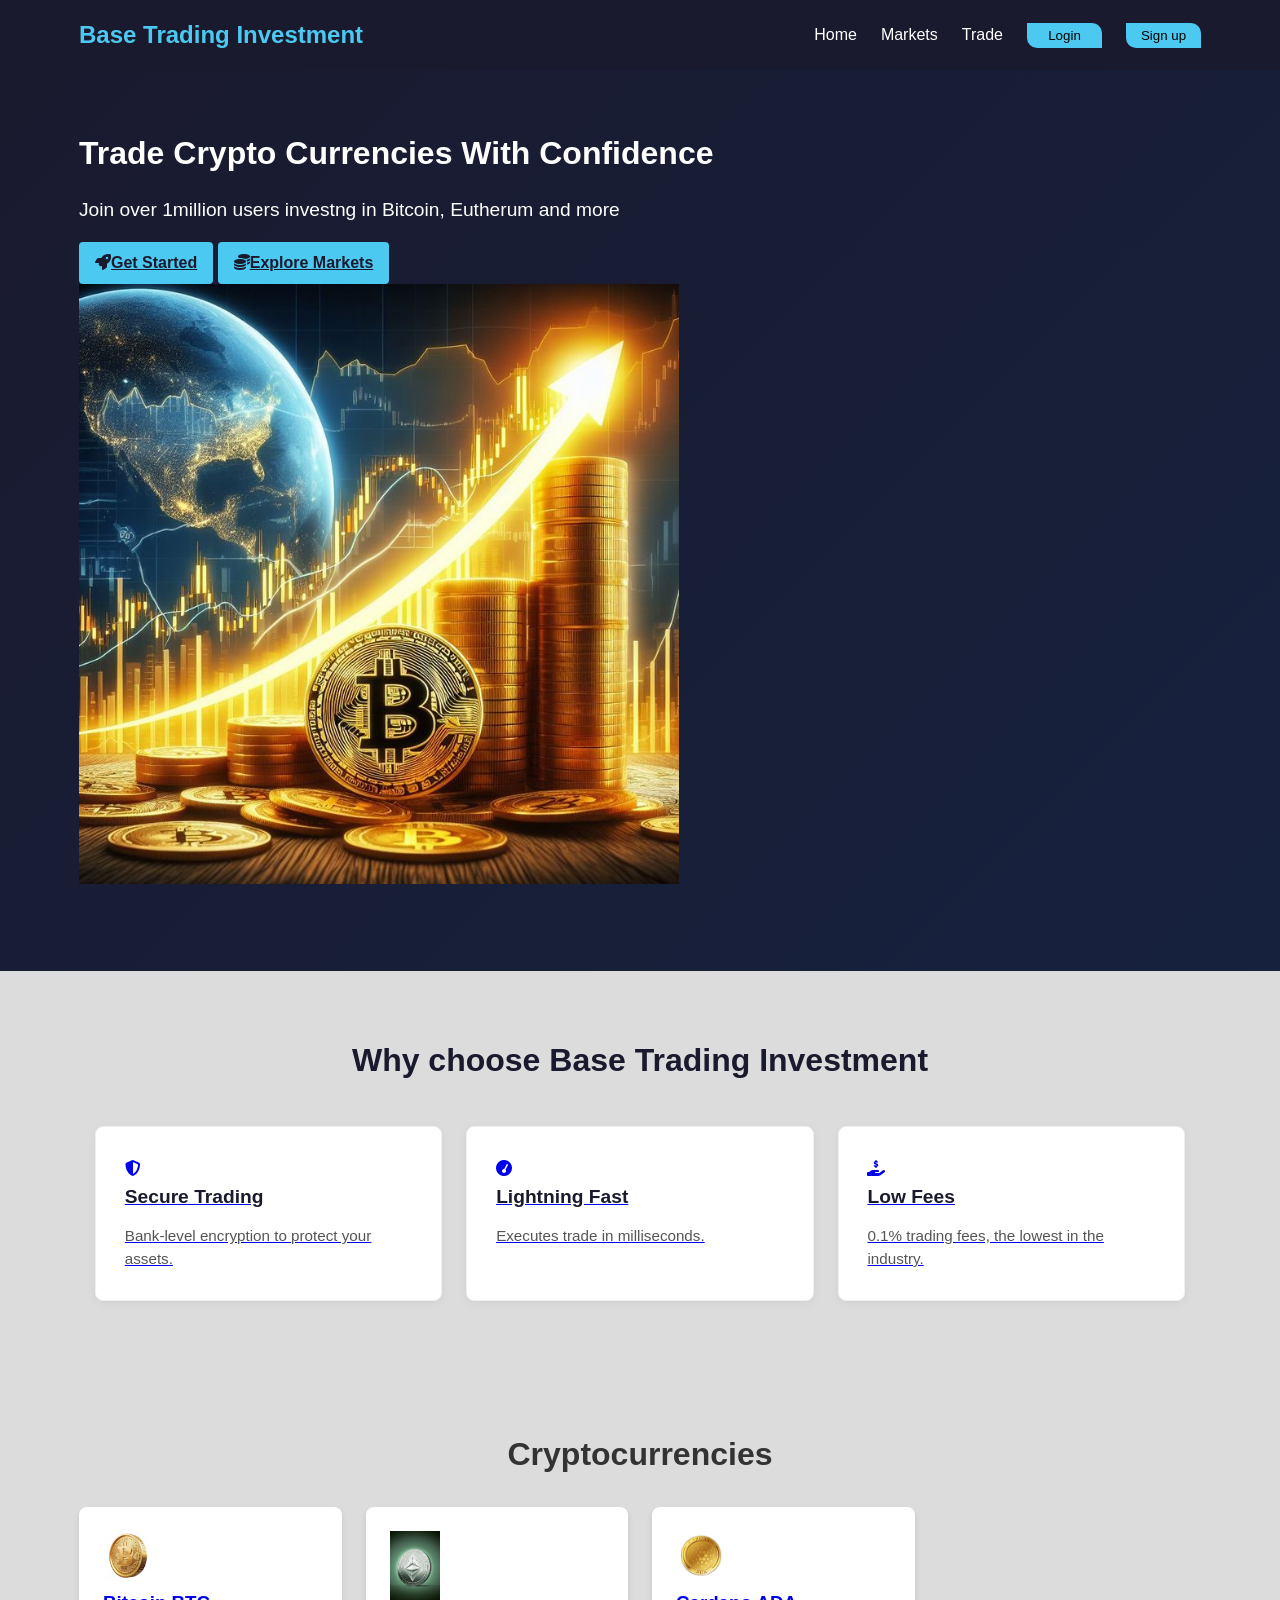
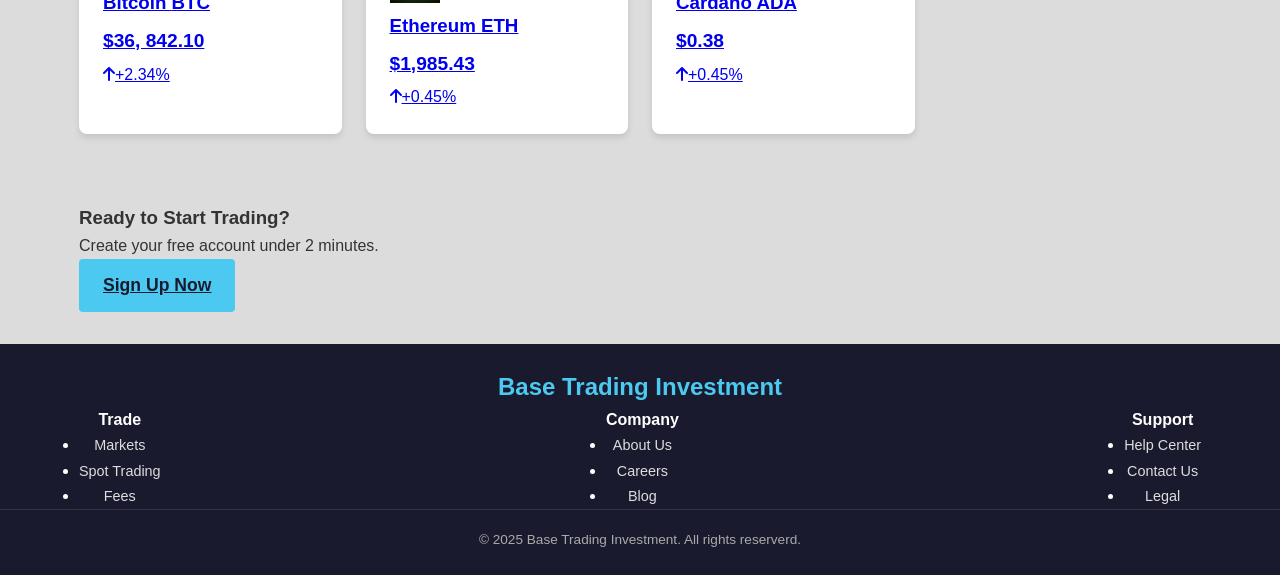
<file: index.html>
<!DOCTYPE html>
<html lang="en">
  <head>
    <meta charset="UTF-8" />
    <meta name="viewport" content="width=device-width, initial-scale=1.0" />
    <title>Base Trading Investment</title>
    <link rel="stylesheet" href="style.css" />
    <link
      rel="stylesheet"
      href="https://cdnjs.cloudflare.com/ajax/libs/font-awesome/6.5.0/css/all.min.css"
    />
  </head>
  <body>
    <header>
      <div class="container">
        <div class="logo">Base Trading Investment</div>
        <nav>
          <ul>
            <li><a href="index.html">Home</a></li>
            <li><a href="#">Markets</a></li>
            <li><a href="#">Trade</a></li>
            <li>
              <button><a href="login.html">Login</a></button>
            </li>
            <li>
              <button><a href="register.html">Sign up</a></button>
            </li>
          </ul>
        </nav>
        <p class="bar">
          <i class="fa-solid fa-bars" onclick="displayToggle()"></i>
        </p>
      </div>
    </header>
    <div class="menu">
      <p><i class="fa-solid fa-x" onclick="hideToggle()"></i></p>
      <ul>
        <li><a href="index.html">Home</a></li>
        <li><a href="#">Markets</a></li>
        <li><a href="#">Trade</a></li>
        <li><a href="login.html">Login</a></li>
        <li><a href="register.html">Sign up</a></li>
      </ul>
    </div>

    <section class="hero">
      <div class="container">
        <div class="hero-content">
          <h1>Trade Crypto Currencies <span>With Confidence</span></h1>
          <p>Join over 1million users investng in Bitcoin, Eutherum and more</p>
          <div class="hero-buttons">
            <a href="register.html" class="btn btn-primary"
              ><i class="fa-solid fa-rocket"></i>Get Started</a
            >
            <a href="#Markets" class="btn btn-outline"
              ><i class="fa-solid fa-coins"></i>Explore Markets</a
            >
          </div>
        </div>
        <div class="hero-image">
          <img
            src="images/My btc.jpeg"
            alt="Crypto currency illustration"
            width="600"
          />
        </div>
      </div>
    </section>
    <section class="features">
      <div class="container">
        <h2>Why choose Base Trading Investment</h2>
        <div class="features-grid">
          <!--feature 1-->
          <a href="#Markets" class="feature-card">
            <div class="feature-icon">
              <i class="fa-solid fa-shield-halved"></i>
            </div>
            <h3>Secure Trading</h3>
            <p>Bank-level encryption to protect your assets.</p>
          </a>
          <!--feature 2-->
          <a href="#trade" class="feature-card">
            <div class="feature-icon">
              <i class="fa-solid fa-gauge-simple-high"></i>
            </div>
            <h3>Lightning Fast</h3>
            <p>Executes trade in milliseconds.</p>
          </a>
          <!--feature 3-->
          <a href="register.html" class="feature-card">
            <div class="feature-icon">
              <i class="fa-solid fa-hand-holding-dollar"></i>
            </div>
            <h3>Low Fees</h3>
            <p>0.1% trading fees, the lowest in the industry.</p>
          </a>
        </div>
      </div>
    </section>
    <!--market overview-->
    <section class="market-overview" id="markets">
      <div class="container">
        <h2>Cryptocurrencies</h2>
        <div class="crypto-grid">
          <!--crypto 1-->
          <a href="#trade" class="crypto-card">
            <img src="images/btc-image.jpeg" alt="Bitcoin" width="50" />
            <h3>Bitcoin <span>BTC</span></h3>
            <p class="price">$36, 842.10</p>
            <p class="change-positive">
              <i class="fa-solid fa-arrow-up"></i>+2.34%
            </p>
          </a>
          <!--crypto 2-->
          <a href="#trade" class="crypto-card">
            <img src="images/Eutherum.jpeg" alt="Ethereum" width="50" />
            <h3>Ethereum <span>ETH</span></h3>
            <p class="price">$1,985.43</p>
            <p class="change-positive">
              <i class="fa-solid fa-arrow-up"></i>+0.45%
            </p>
          </a>
          <!--crypto 3-->
          <a href="#trade" class="crypto-card">
            <img src="images/cardano.jpeg" alt="Cradano" width="50" />
            <h3>Cardano <span>ADA</span></h3>
            <p class="price">$0.38</p>
            <p class="change-positve">
              <i class="fa-solid fa-arrow-up"></i>+0.45%
            </p>
          </a>
        </div>
      </div>
    </section>
    <section class="cta">
      <div class="container">
        <h3>Ready to Start Trading?</h3>
        <p>Create your free account under 2 minutes.</p>
        <a href="register.html" class="btn btn-large">Sign Up Now</a>
      </div>
    </section>
    <!--footer-->
    <footer>
      <div class="container">
        <div class="logo">Base Trading Investment</div>
        <div class="footer-links">
          <div class="footer-column">
            <h4>Trade</h4>
            <ul>
              <li><a href="#markets">Markets</a></li>
              <li><a href="#trade">Spot Trading</a></li>
              <li><a href="#">Fees</a></li>
            </ul>
          </div>
          <div class="footer-column">
            <h4>Company</h4>
            <ul>
              <li><a href="#">About Us</a></li>
              <li><a href="#">Careers</a></li>
              <li><a href="#">Blog</a></li>
            </ul>
          </div>
          <div class="footer-column">
            <h4>Support</h4>
            <ul>
              <li><a href="#">Help Center</a></li>
              <li><a href="#">Contact Us</a></li>
              <li><a href="#">Legal</a></li>
            </ul>
          </div>
        </div>
      </div>
      <div class="footer-bottom">
        <p>&copy; 2025 Base Trading Investment. All rights reserverd.</p>
      </div>
    </footer>
  </body>
  <script src="script.js"></script>
</html>
</file>
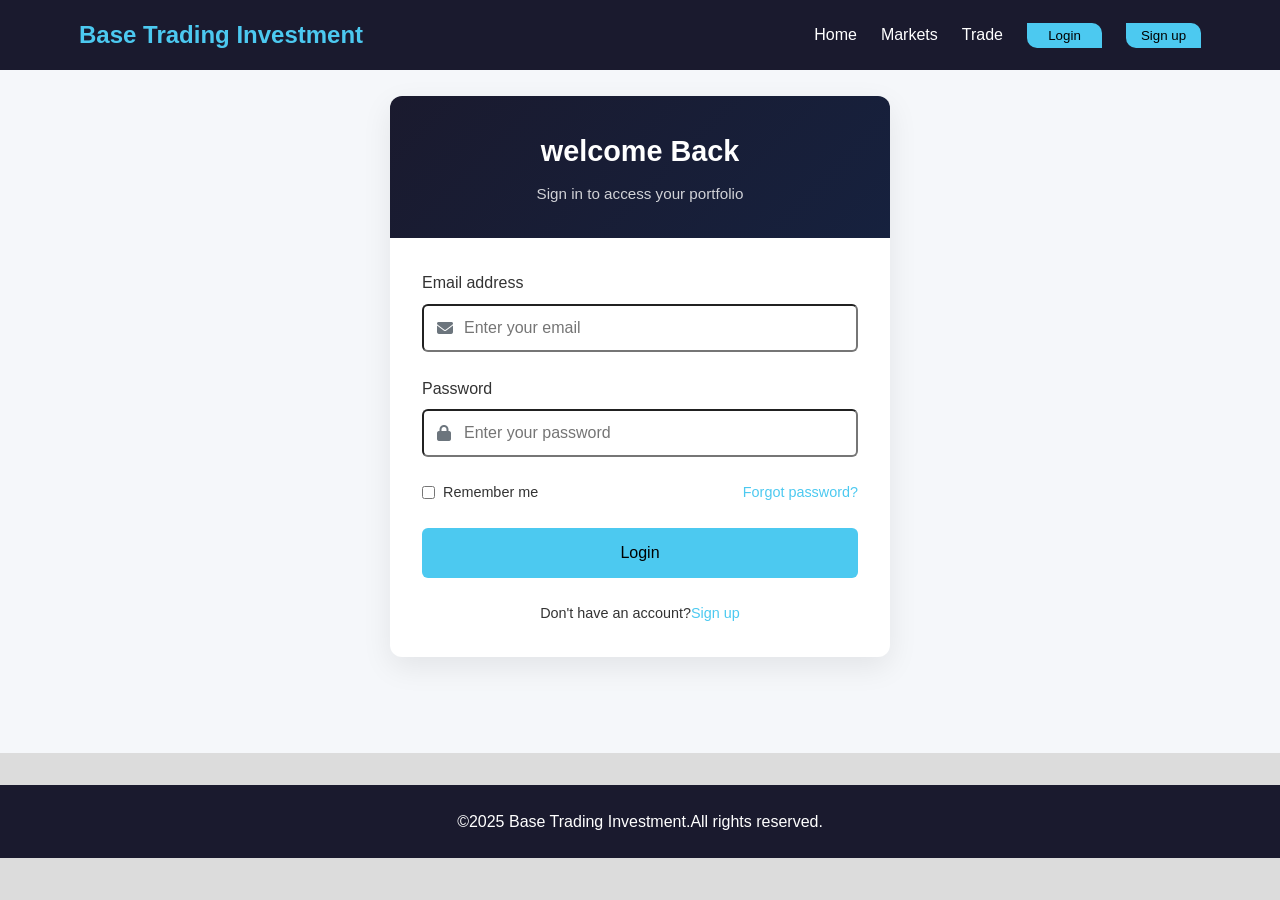
<file: login.html>
<!DOCTYPE html>
<html lang="en">
  <head>
    <meta charset="UTF-8" />
    <meta name="viewport" content="width=device-width, initial-scale=1.0" />
    <title>login-Base Trading Investment</title>
    <link rel="stylesheet" href="style.css" />
    <link
      rel="stylesheet"
      href="https://cdnjs.cloudflare.com/ajax/libs/font-awesome/6.5.0/css/all.min.css"
    />
  </head>
  <body>
    <header>
      <div class="container">
        <div class="logo">Base Trading Investment</div>
        <nav>
          <ul>
            <li><a href="index.html">Home</a></li>
            <li><a href="#">Markets</a></li>
            <li><a href="#">Trade</a></li>
            <li>
              <button><a href="login.html">Login</a></button>
            </li>
            <li>
              <button><a href="register.html">Sign up</a></button>
            </li>
          </ul>
        </nav>
        <p class="bar">
          <i class="fa-solid fa-bars" onclick="displayToggle()"></i>
        </p>
      </div>
    </header>
    <div class="menu">
      <p><i class="fa-solid fa-x" onclick="hideToggle()"></i></p>
      <ul>
        <li><a href="index.html">Home</a></li>
        <li><a href="#">Markets</a></li>
        <li><a href="#">Trade</a></li>
        <li><a href="login.html">Login</a></li>
        <li><a href="register.html">Sign up</a></li>
      </ul>
    </div>
    <section class="auth-section">
      <div class="container">
        <div class="auth-card">
          <div class="auth-header">
            <h2>welcome Back</h2>
            <p>Sign in to access your portfolio</p>
          </div>
          <form id="loginform">
            <div class="form-group">
              <label for="email">Email address</label>
              <div class="input-with-icon">
                <i class="fa-solid fa-envelope"></i>
                <input
                  type="email"
                  name="email"
                  id="email"
                  placeholder="Enter your email"
                  required
                />
              </div>
            </div>
            <div class="form-group">
              <label for="password">Password</label>
              <div class="input-with-icon">
                <i class="fa-solid fa-lock"></i>
                <input
                  type="password"
                  name="password"
                  id="password"
                  placeholder="Enter your password"
                  required
                />
              </div>
            </div>
            <div class="form-options">
              <label class="remember-me">
                <input type="checkbox" />Remember me
              </label>
              <a href="#" class="forgot-password">Forgot password?</a>
            </div>
            <button type="submit" class="btn-btn-block">Login</button>
            <div class="auth-footer">
              <p>Don't have an account?<a href="register.html">Sign up</a></p>
            </div>
          </form>
        </div>
      </div>
    </section>
    <footer>
      <p>&copy;2025 Base Trading Investment.All rights reserved.</p>
    </footer>
  </body>
  <script src="script.js"></script>
</html>
</file>
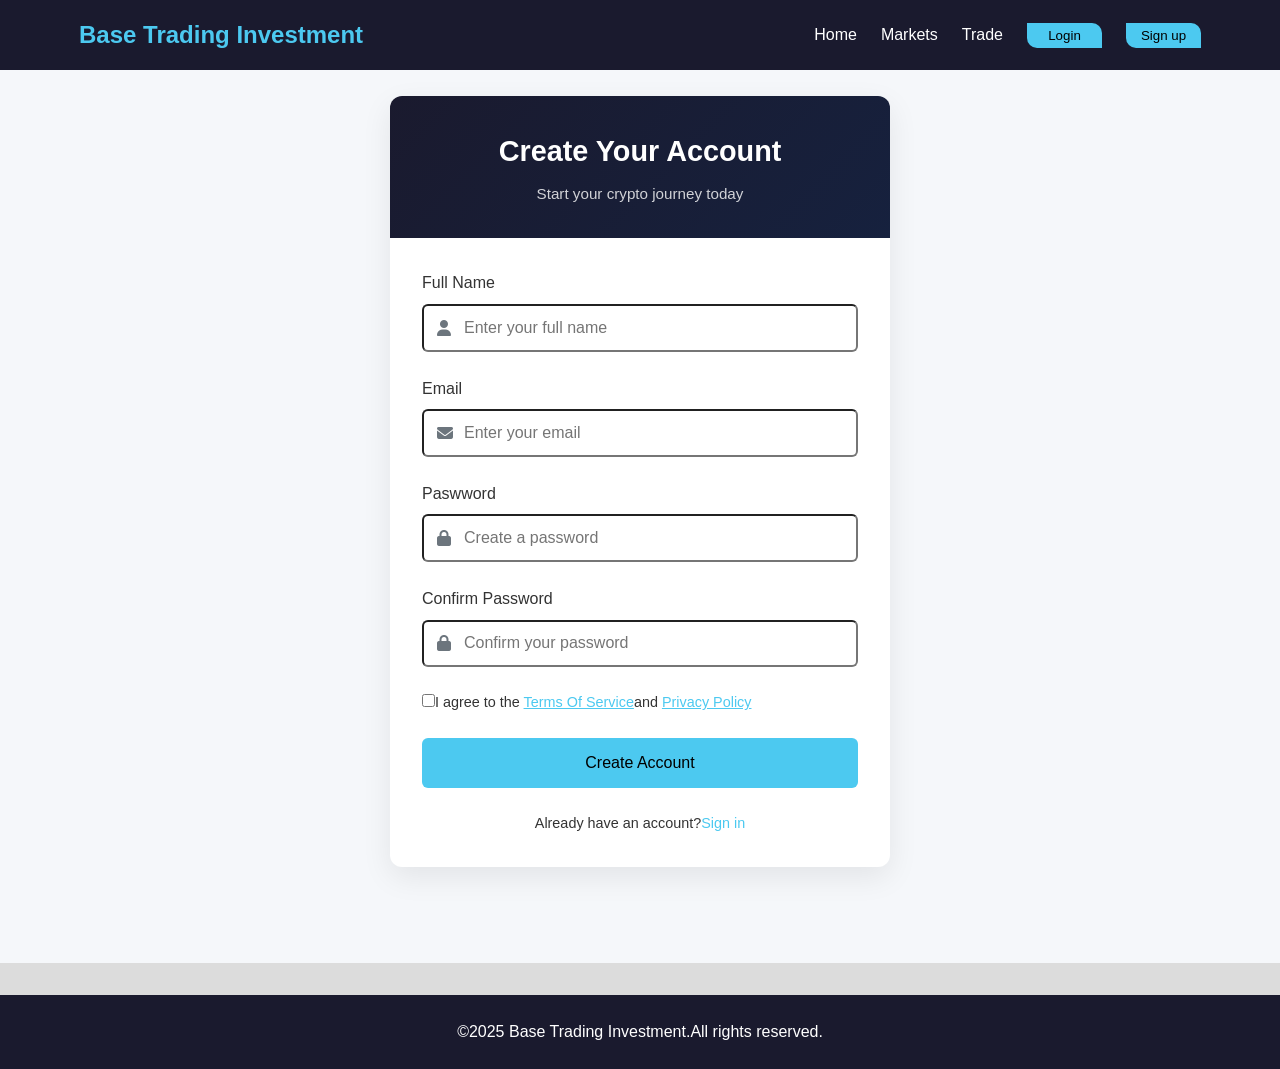
<file: register.html>
<!DOCTYPE html>
<html lang="en">
  <head>
    <meta charset="UTF-8" />
    <meta name="viewport" content="width=device-width, initial-scale=1.0" />
    <title>register-Base Trading Investment</title>
    <link rel="stylesheet" href="style.css" />
    <link
      rel="stylesheet"
      href="https://cdnjs.cloudflare.com/ajax/libs/font-awesome/6.5.0/css/all.min.css"
    />
  </head>
  <body>
    <header>
      <div class="container">
        <div class="logo">Base Trading Investment</div>
        <nav>
          <ul>
            <li><a href="index.html">Home</a></li>
            <li><a href="#">Markets</a></li>
            <li><a href="#">Trade</a></li>
            <li>
              <button><a href="login.html">Login</a></button>
            </li>
            <li>
              <button><a href="register.html">Sign up</a></button>
            </li>
          </ul>
        </nav>
        <p class="bar">
          <i class="fa-solid fa-bars" onclick="displayToggle()"></i>
        </p>
      </div>
    </header>
    <div class="menu">
      <p><i class="fa-solid fa-x" onclick="hideToggle()"></i></p>
      <ul>
        <li><a href="index.html">Home</a></li>
        <li><a href="#">Markets</a></li>
        <li><a href="#">Trade</a></li>
        <li><a href="login.html">Login</a></li>
        <li><a href="register.html">Sign up</a></li>
      </ul>
    </div>
    <section class="auth-section">
      <div class="container">
        <div class="auth-card">
          <div class="auth-header">
            <h2>Create Your Account</h2>
            <p>Start your crypto journey today</p>
          </div>
          <form id="registerform">
            <div class="form-group">
              <label for="regName">Full Name</label>
              <div class="input-with-icon">
                <i class="fa-solid fa-user"></i>
                <input
                  type="text"
                  name="name"
                  id="regName"
                  placeholder="Enter your full name"
                  required
                />
              </div>
            </div>
            <div class="form-group">
              <label for="regEmail">Email</label>
              <div class="input-with-icon">
                <i class="fa-solid fa-envelope"></i>
                <input
                  type="email"
                  name="email"
                  id="regEmail"
                  placeholder="Enter your email"
                  required
                />
              </div>
            </div>
            <div class="form-group">
              <label for="regPassword">Paswword</label>
              <div class="input-with-icon">
                <i class="fa-solid fa-lock"></i>
                <input
                  type="password"
                  name="password"
                  id="regPassword"
                  placeholder="Create a password"
                  required
                />
              </div>
            </div>
            <div class="form-group">
              <label for="regConfirmPassword">Confirm Password</label>
              <div class="input-with-icon">
                <i class="fa-solid fa-lock"></i>
                <input
                  type="password"
                  name="Confirm password"
                  id="regConfirmPassword"
                  placeholder="Confirm your password"
                  required
                />
              </div>
            </div>
            <div class="terms">
              <label>
                <input type="checkbox" />I agree to the
                <a href="#">Terms Of Service</a>and
                <a href="#">Privacy Policy</a>
              </label>
            </div>
            <button type="submit" class="btn-btn-block">Create Account</button>
            <div class="auth-footer">
              <p>Already have an account?<a href="login.html">Sign in</a></p>
            </div>
          </form>
        </div>
      </div>
    </section>
    <footer>
      <p>&copy;2025 Base Trading Investment.All rights reserved.</p>
    </footer>
  </body>
  <script src="script.js"></script>
</html>
</file>
<file: style.css>
* {
  margin: 0;
  padding: 0;
  box-sizing: border-box;
  font-family: "Segoe UI", Tahoma, Geneva, Verdana, sans-serif;
}

body {
  line-height: 1.6;
  color: #333;
  background-color: gainsboro;
}
.container {
  width: 90%;
  max-width: 1200px;
  margin: 0 auto;
  padding: 0 15px;
}
/*styles for the header*/
header {
  background-color: #1a1a2e;
  color: #fff;
  padding: 1rem 0;
  position: fixed;
  width: 100%;
  top: 0;
  z-index: 999;
}
header .container {
  display: flex;
  justify-content: space-between;
  align-items: center;
}
.logo {
  font-size: 1.5rem;
  font-weight: bold;
  color: #4cc9f0;
  transition: ease 1000ms;
}
.logo:hover {
  cursor: pointer;
  scale: 1.2;
}
nav ul {
  display: flex;
  list-style: none;
}
nav ul li {
  margin-left: 1.5rem;
}
nav ul li a {
  color: #fff;
  text-decoration: none;
  transition: ease 0.4s;
}
nav ul li a:hover,
button a {
  color: #4cc9f0;
  border-bottom: 2px solid #4cc9f0;
}
nav ul li button {
  background-color: transparent;
  width: 75px;
  height: 25px;
  border-radius: 0 10px;
  border: none;
  background-color: #4cc9f0;
  transition: ease 0.3s;
}
nav ul li button a {
  color: #000;
}
nav ul li button a:hover {
  color: #000;
}
nav ul li button:hover {
  box-shadow: 0 0 10px #4cc9f0;
  cursor: pointer;
}
.bar {
  display: none;
}
.btn {
  display: inline-block;
  background-color: #4cc9f0;
  color: #1a1a2e;
  padding: 0.5rem 1rem;
  border-radius: 4px;
  font-weight: bold;
  transition: back-ground 0.3s;
}
.btn:hover {
  background-color: #3aa8d8;
  color: #fff;
}
.btn-large {
  padding: 0.8rem 1.5rem;
  font-size: 1.1rem;
}

/*hero section*/
.hero {
  background: linear-gradient(135deg, #1a1a2e 0%, #16213e 100%);
  color: #fff;
  padding: 8rem 0 5rem;
}
.hero h1 {
  margin-bottom: 1rem;
  font-size: 2rem;
}
.hero p {
  font-size: 1.2rem;
  margin-bottom: 1rem;
  max-width: 700px;
}
/*feature*/
.features {
  padding: 4rem 0;
  background-color: gainsboro;
}
.features h2 {
  text-align: center;
  margin-bottom: 2.5rem;
  color: #1a1a2e;
  position: relative;
  font-size: 2rem;
}
.features-grid {
  display: grid;
  grid-template-columns: repeat(auto-fit, minmax(280px, 1fr));
  gap: 1.5rem;
  max-width: 1200px;
  margin: 0 auto;
  padding: 0 1rem;
}
.feature-card {
  background-color: #fff;
  border-radius: 8px;
  padding: 1.8rem;
  box-shadow: 0 2px 10px rgba(0, 0, 0, 0.05);
  transition: ease 0.3s;
  border: 1px solid #f0f0f0;
}
.feature-card:hover {
  transform: translateY(-3px);
  box-shadow: 0 5px 15px rgba(0, 0, 0, 0.1);
}
.feature-card h3 {
  color: #1a1a2e;
  margin-bottom: 0.8rem;
  font-size: 1.2rem;
}
.feature-card p {
  color: #555;
  line-height: 1.5;
  font-size: 0.95rem;
}
/*market overview*/
.market-overview {
  padding: 4rem 0;
}
.market-overview h2 {
  text-align: center;
  margin-bottom: 2rem;
  font-size: 2rem;
}
.crypto-grid {
  display: grid;
  grid-template-columns: repeat(auto-fill, minmax(250px, 1fr));
  gap: 1.5rem;
}
.crypto-card {
  background: #fff;
  border-radius: 8px;
  padding: 1.5rem;
  box-shadow: 0 4px 6px rgba(0, 0, 0, 0.1);
  transition: tranform 0.3s;
}
.crypto-card {
  transform: translateY(-5px);
}
.crypto-icon {
  width: 40px;
  height: 40px;
  background-color: #eee;
  border-radius: 50%;
  margin-bottom: 1rem;
}
.crypto-card h3 {
  margin-bottom: 0.5rem;
}
.price {
  font-size: 1.2rem;
  font-weight: bold;
  margin-bottom: 0.3rem;
}
.change {
  color: #4cc9f0;
}
.loading {
  animation: pulse 1.5s infinite;
}
@keyframes pulse {
  0% {
    opacity: 0.6;
  }
  50% {
    opacity: 1;
  }
  100% {
    opacity: 0.6;
  }
}
/*footer*/
footer {
  background-color: #1a1a2e;
  color: #fff;
  text-align: center;
  padding: 1.5rem 0;
  margin-top: 2rem;
}
.footer-links {
  display: flex;
  justify-content: space-between;
  align-items: center;
  flex-wrap: wrap;
  gap: 1.5rem;
}
.footer-links a {
  color: #ddd;
  text-decoration: none;
  transition: ease 0.3ms;
  font-size: 0.9rem;
}
.footer-links a:hover {
  color: #4cc9f0;
}
.footer-bottom {
  text-align: center;
  padding-top: 1.2rem;
  border-top: 1px solid rgba(255, 255, 255, 0.1);
  color: #aaa;
  font-size: 0.85rem;
  width: 100%;
}
/*responsive design*/
@media (max-width: 768px) {
  nav {
    display: none;
    position: absolute;
    top: 100%;
    left: 0;
    width: 100%;
    background-color: #1a1a2e;
    padding: 1rem;
  }
  nav .active {
    display: block;
  }
  nav ul {
    flex-direction: column;
  }
  .bar {
    display: block;
    cursor: pointer;
  }
  nav ul li {
    margin: 0.5rem 0;
  }

  .hero-image img {
    width: 85%;
  }
}
.hero {
  align-items: center;
}

.hero h1 {
  font-size: 2rem;
}

/*auth-section styling*/
.auth-section {
  padding: 6rem 0;
  min-height: calc(100vh-150px);
  display: flex;
  align-items: center;
  background-color: #f5f7fa;
}
.auth-card {
  max-width: 500px;
  margin: 0 auto;
  background-color: #fff;
  border-radius: 12px;
  box-shadow: 0 10px 30px rgba(0, 0, 0, 0.08);
  overflow: hidden;
}
.auth-header {
  padding: 2rem;
  text-align: center;
  background: linear-gradient(135deg, #1a1a2e 0%, #16213e 100%);
  color: #fff;
}
.auth-header h2 {
  font-size: 1.8rem;
  margin-bottom: 0.5rem;
}
.auth-header p {
  opacity: 0.8;
  font-size: 0.95rem;
}
.auth-card form {
  padding: 2rem;
}
.form-group {
  margin-bottom: 1.5rem;
}
.form-group label {
  display: block;
  margin-bottom: 0.5rem;
  font-weight: 500;
  color: #333;
}
.input-with-icon {
  position: relative;
}
.input-with-icon i {
  position: absolute;
  left: 15px;
  top: 50%;
  transform: translateY(-50%);
  color: #6c757d;
}
.input-with-icon input {
  width: 100%;
  padding: 0.8rem 1rem 0.8rem 40px;
  border-radius: 6px;
  font-size: 1rem;
  transition: border-color 0.3s;
}
.input-with-icon input:focus {
  border-color: #4cc9f0;
  outline: none;
}
.form-options {
  display: flex;
  justify-content: space-between;
  align-items: center;
  margin-bottom: 1.5rem;
}
.remember-me {
  display: flex;
  align-items: center;
  font-size: 0.9rem;
}
.remember-me input {
  margin-right: 0.5rem;
}
.forgot-password {
  font-size: 0.9rem;
  color: #4cc9f0;
  text-decoration: none;
}
.forgot-password:hover {
  text-decoration: underline;
}
.terms {
  margin: 1.5rem 0;
  font-size: 0.9rem;
}
.terms a {
  color: #4cc9f0;
}
.btn-btn-block {
  width: 100%;
  padding: 1rem;
  font-size: 1rem;
  border: none;
  border-radius: 6px;
  cursor: pointer;
  transition: ease 0.3s;
  background-color: #4cc9f0;
}
.btn-btn-block:hover {
  background-color: #3aa8d8;
}
.auth-footer {
  text-align: center;
  margin-top: 1.5rem;
  font-size: 0.9rem;
}
.auth-footer a {
  color: #4cc9f0;
  text-decoration: none;
}
.auth-footer a:hover {
  text-decoration: underline;
}
/*responsive*/
@media (max-width: 768px) {
  .auth-card {
    margin: 0 1rem;
  }

  .auth-header {
    padding: 1.5rem;
  }
  .auth-card form {
    padding: 1.5rem;
  }
}
/*admin styles*/
:root {
  --primary: #4cc9f0;
  --primary-dark: #3aa8d8;
  --dark: #1a1a2e;
  --darker: #16213e;
  --light: #f8f9fa;
  --success: #4ade80;
  --danger: #f05454;
}
/*admin header*/
.admin-header .container {
  width: 100%;
}
.logo span {
  background-color: var(--primary);
  color: var(--dark);
  padding: 0.2rem 0.8rem;
  border-radius: 20px;
  font-size: 0.9rem;
  font-weight: bold;
  display: inline-block;
}
.admin-actions {
  display: flex;
  align-items: center;
  gap: 1.5rem;
}
.admin-profile {
  display: flex;
  align-items: center;
  gap: 0.5rem;
}
.admin-profile img {
  width: 35px;
  height: 35px;
  border-radius: 50%;
  object-fit: cover;
}
#LogoutBtn {
  width: 80px;
  height: 25px;
  background-color: var(--primary);
  border-radius: 5px;
  border: none;
  cursor: pointer;
  font-weight: bold;
}
#LogoutBtn:hover {
  background-color: #3aa8d8;
  color: #fff;
}
/*sidebar*/
.admin-sidebar {
  width: 250px;
  background-color: #16213e;
  position: fixed;
  top: 70px;
  bottom: 0;
  left: 0;
  padding: 1.5rem 0;
  transition: transform 0.3s ease;
  z-index: 900;
  overflow-y: auto;
}
.admin-sidebar nav ul {
  list-style: none;
  display: block;
}
.admin-sidebar nav a {
  align-items: center;
  transition: all 0.3s;
  border-left: 3px solid transparent;
  display: flex;
  gap: 1rem;
  padding: 1rem 1.5rem;
}
.admin-sidebar nav a:hover,
.admin-sidebar nav a.active {
  background: rgba(76, 201, 240, 0.1);
  color: var(--primary);
  border-left: 3px solid #4cc9f0;
  border-bottom: none;
}

.admin-sidebar nav a i {
  width: 20px;
  text-align: center;
}
/*main content*/
.admin-main {
  margin-left: 250px;
  padding: 1rem;
  min-height: calc(100vh-70px);
  transition: ease 0.3s;
}
/*admin stats*/
.admin-stats {
  display: grid;
  grid-template-columns: repeat(auto-fit, minmax(250px, 1fr));
  gap: 1.5rem;
  margin: 1.5rem 0;
}
.stat-card {
  background-color: #fff;
  border-radius: 8px;
  padding: 1.5rem;
  box-shadow: 0 2px 10px rgba(0, 0, 0, 0.05);
  display: flex;
  align-items: center;
  gap: 1.5rem;
  border: 2px solid #eee;
}
.stat-icon {
  width: 50px;
  height: 50px;
  background: rgba(76, 201, 240, 0.2);
  border-radius: 50%;
  display: flex;
  align-items: center;
  justify-content: center;
  color: var(--primary);
  font-size: 1.3rem;
}
/*mobile navigation*/
.menu {
  position: fixed;
  top: 0;
  right: 0;
  background-color: var(--darker);
  z-index: 1000;
  width: 300px;
  height: 100vh;
  box-shadow: 4px 8px 8px #000;
  display: none;
}
.menu p {
  color: #fff;
  cursor: pointer;
  padding-left: 10px;
  padding-top: 6px;
}
.menu ul {
  display: flex;
  flex-direction: column;
  align-items: center;
  justify-content: center;
  gap: 3rem;
  list-style: none;
}
.menu ul a {
  color: #fff;
  text-decoration: none;
}
.menu ul a:hover {
  border-bottom: 2px solid white;
}
/*responsive design*/
@media (max-width: 1024px) {
  .admin-sidebar {
    transform: translate-x(-100%);
  }
  .admin-sidebar .active {
    transform: translateX(0);
  }
  .admin-main {
    margin-left: 250px;
  }

  .admin-header {
    padding: 1rem 2rem;
  }
}
@media (max-width: 768px) {
  .admin-actions .admin-profile span {
    display: none;
  }
  #LogoutBtn {
    display: none;
  }
  .admin-header {
    padding: 1rem 0.5rem;
  }
  .logo {
    font-size: 1.1rem;
    display: block;
  }
  .logo span {
    padding: 0.2rem 0.5rem;
    font-size: 0.8rem;
  }
  .admin-sidebar {
    display: none;
  }

  .admin-main {
    align-items: center;
    margin-left: 0;
  }
}
@media (max-width: 480px) {
  .admin-stats {
    grid-template-columns: 1fr;
  }
  .stat-card {
    flex-direction: column;
    text-align: center;
  }
}
/*loading states*/
.section-loading,
.empty-state {
  text-align: center;
  padding: 2rem;
  color: #666;
}
.fa-spinner {
  animation: spin 1s linear infinite;
  margin-right: 0.5;
}
@keyframes spin {
  0% {
    transform: rotate(0deg);
  }
  100% {
    transform: rotate(360deg);
  }
}
/*modal*/
.modal {
  display: none;
  position: fixed;
  top: 0;
  left: 0;
  width: 100%;
  height: 100%;
  background: rgba(0, 0, 0, 0.5);
  z-index: 2000;
  justify-content: center;
  align-items: center;
}
.modal-content {
  background: white;
  border-radius: 8px;
  width: 90%;
  max-width: 600px;
  max-height: 90vh;
  overflow-y: auto;
  padding: 1.5rem;
  position: relative;
}
.close-modal {
  position: absolute;
  top: 1rem;
  right: 1rem;
  font-size: 1.5rem;
  cursor: pointer;
  color: #666;
}
</file>
